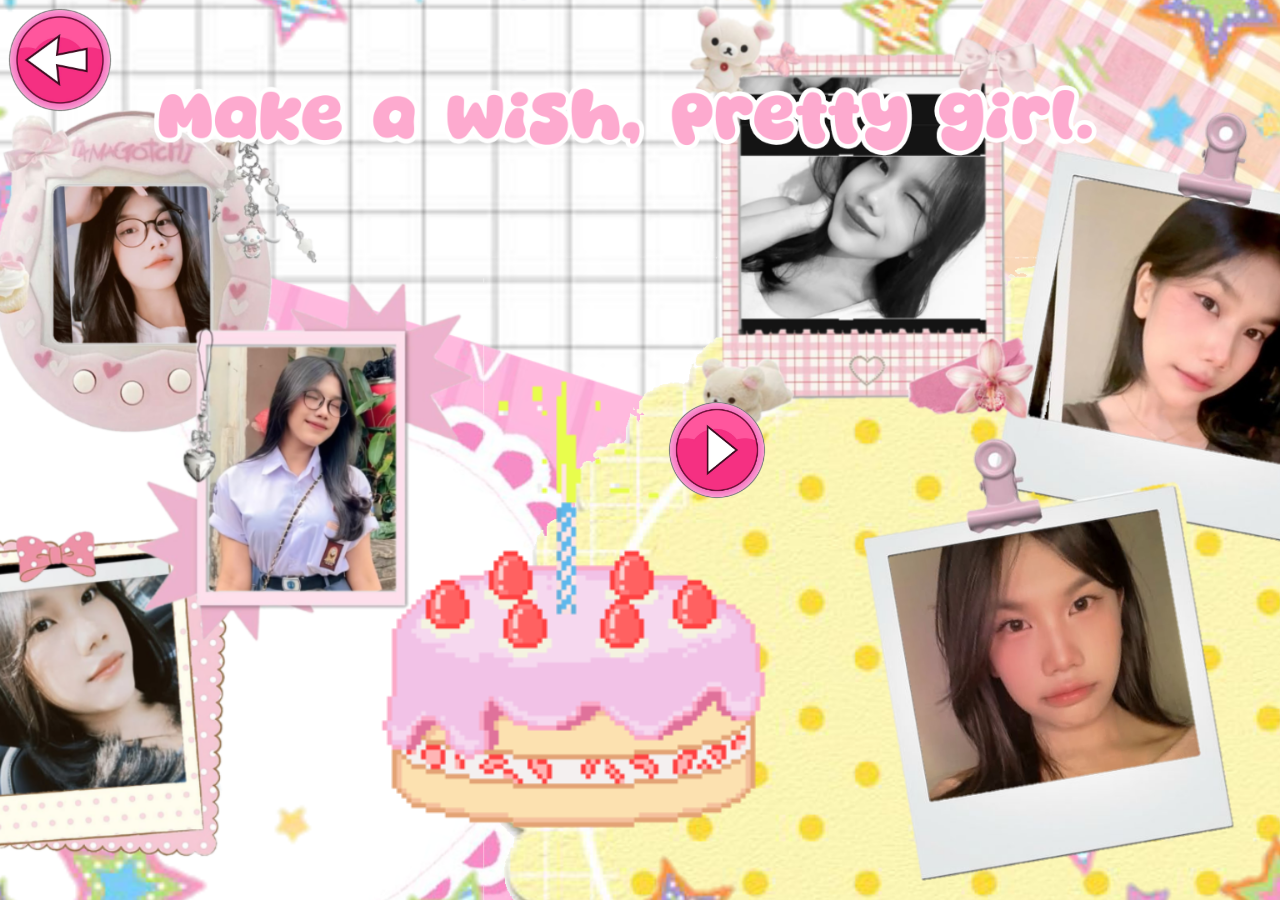
<file: page5.html>
<!DOCTYPE html>
<html lang="id">
<head>
    <meta charset="UTF-8">
    <meta name="viewport" content="width=device-width, initial-scale=1.0">
    <title>Happy Birthday Abieell!</title>

    <link rel="stylesheet" href="style5.css">
</head>
<body>
    <a href="page2.html">
    <img src="button.png" alt="Next" class="button">
</a>
<audio id="musik">
    <source src="birthday.mp3" type="audio/mpeg">
</audio>
<img src="cake.gif" class="cake">
<img src="play.png" width="100" onclick="putarMusik()" class="play-btn">
<script>
function putarMusik() {
    var audio = document.getElementById("musik");

    if (audio.paused) {
        audio.play();
    } else {
        audio.pause();
    }
}
const starsContainer = document.querySelector('.stars');

for(let i = 0; i < 40; i++){
    const star = document.createElement('div');
    star.classList.add('star');

    star.style.left = Math.random() * 100 + '%';
    star.style.top = Math.random() * 100 + '%';

    star.style.animationDelay = Math.random() * 3 + 's';

    const size = Math.random() * 4 + 2;
    star.style.width = size + 'px';
    star.style.height = size + 'px';

    starsContainer.appendChild(star);
}
</script>
</body>
</html>
</file>
<file: style5.css>
*{
    margin: 0;
    padding: 0;
    box-sizing: border-box;
}

body{
    min-height: 100vh;
    position: relative;
    width: 100vw;
    height: 100vh;
    overflow: hidden;

    background-image: url("background5.jpg");
    background-size: cover;
    background-position: center;
    background-repeat: no-repeat;
}
.button{
  width: 120px;
  position: absolute;
    top: 0px;
    left: 0px;
}
.cake {
    position: absolute;

    left: 45%;
    top: 58%;

    transform: translate(-50%, -50%);
    width: 620px;
}
.play-btn{
    position: absolute;

    /* Sesuaikan posisi */
    left: 56%;
    top: 50%;

    width: 100px;
    transform: translate(-50%, -50%);
    cursor: pointer;
    animation: pulse 2s ease-in-out infinite;
}
@keyframes pulse{
    0%, 100%{
        transform: scale(1);
    }
    50%{
        transform: scale(1.1);
    }
}
</file>
